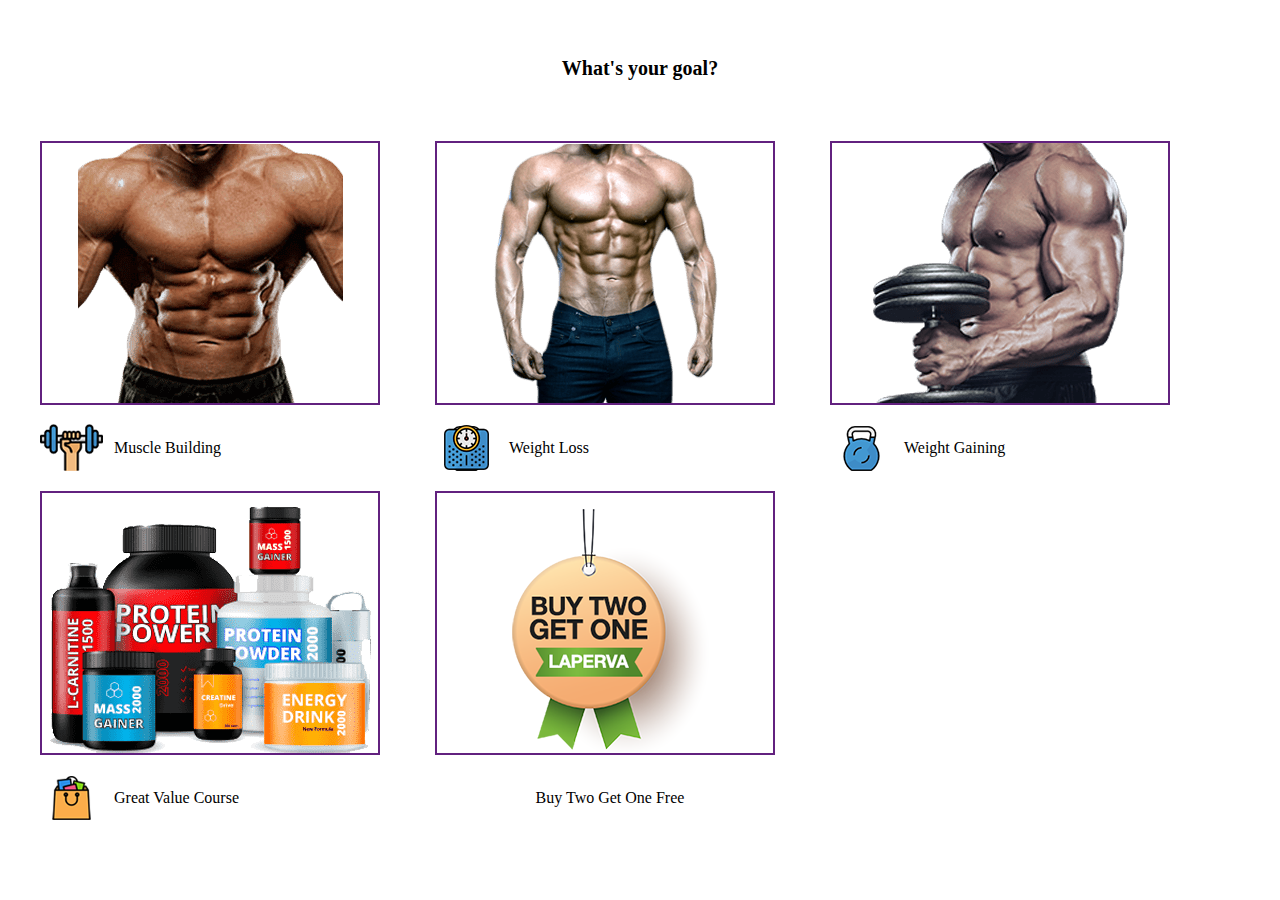
<file: index.html>
<!DOCTYPE html>
<html lang="en">

<head>
    <meta charset="UTF-8">
    <meta name="viewport" content="width=device-width, initial-scale=1.0">
    <link rel="stylesheet" href="style.css">
    <title>Jacked Nutrition</title>
</head>

<body>
    <div class="main-container">
        <div class="inner-container">
            <div class="main-heading">
                <h2>What's your goal?</h2>
            </div>
            <div class="main-body">
                <div class="card-box">
                    <div href="/combo.html" class="image-dev">
                        <a href="/combo.html">
                            <img src="images/1.png" alt="img" />
                        </a>
                    </div>

                    <div class="icon-dev">
                        <img src="images/icon-muscle-building.png" alt="img" />
                        <a href="/combo.html">Muscle Building </a>
                    </div>

                </div>

                <div class="card-box">
                    <div href="/combo.html" class="image-dev">
                        <a href="/combo.html">
                            <img src="images/2.png" alt="img" />
                        </a>
                    </div>

                    <div class="icon-dev">
                        <img src="images/icon-weight-losing.png" alt="img" />
                        <a href="/combo.html">Weight Loss </a>
                    </div>

                </div>

                <div class="card-box">
                    <div href="/combo.html" class="image-dev">
                        <a href="/combo.html">
                            <img src="images/31.png" alt="img" />
                        </a>
                    </div>

                    <div class="icon-dev">
                        <img src="images/icon-weight-gaining.png" alt="img" />
                        <a href="/combo.html">Weight Gaining </a>
                    </div>

                </div>

                <div class="card-box">
                    <div href="/combo.html" class="image-dev">
                        <a href="/combo.html">
                            <img src="images/protein_great_saver.png" alt="img" />
                        </a>
                    </div>

                    <div class="icon-dev">
                        <img src="images/rararar2.png" alt="img" />
                        <a href="/combo.html">Great Value Course </a>
                    </div>

                </div>

                <div class="card-box">
                    <div href="/combo.html" class="image-dev">
                        <a href="/combo.html">
                            <img src="images/300001.png" alt="img" />
                        </a>
                    </div>

                    <div class="icon-dev">
                        <a href="/combo.html" class="get-one">Buy Two Get One Free </a>
                    </div>

                </div>
            </div>
        </div>
</body>

</html>
</file>
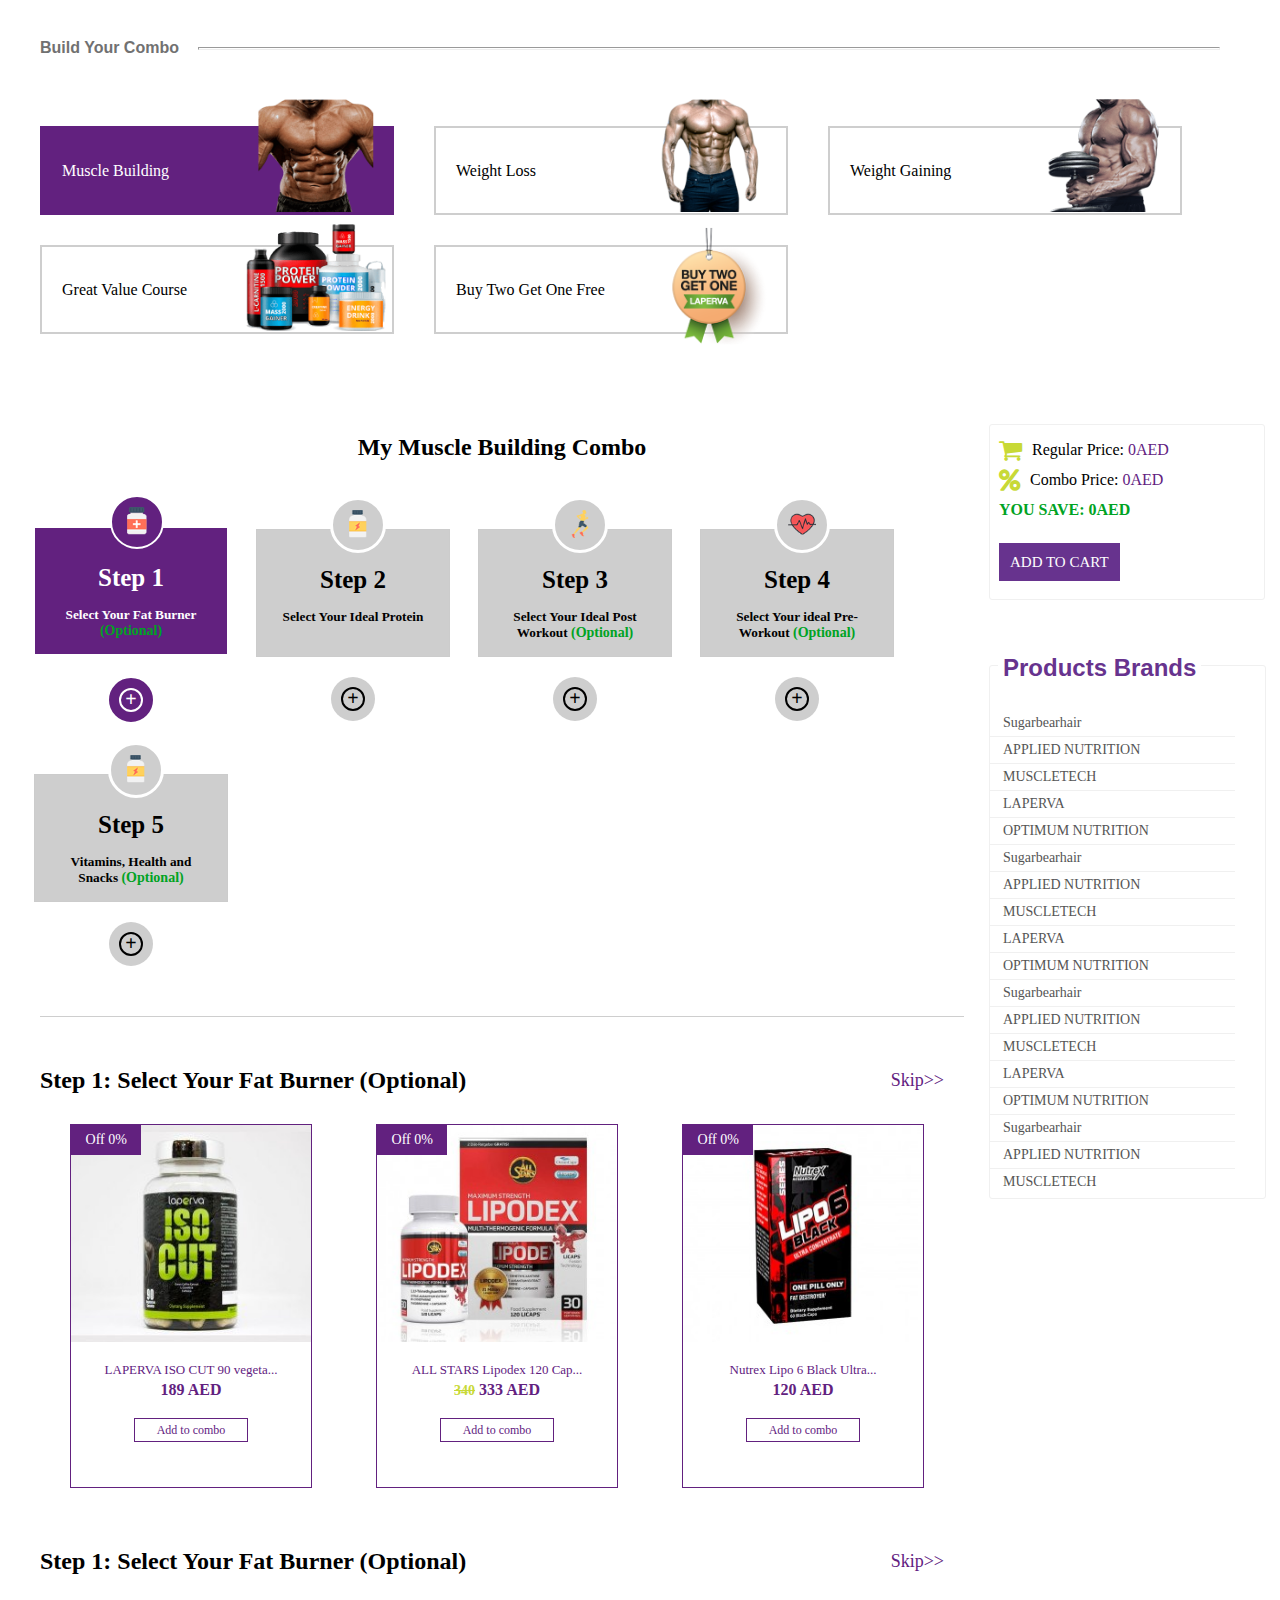
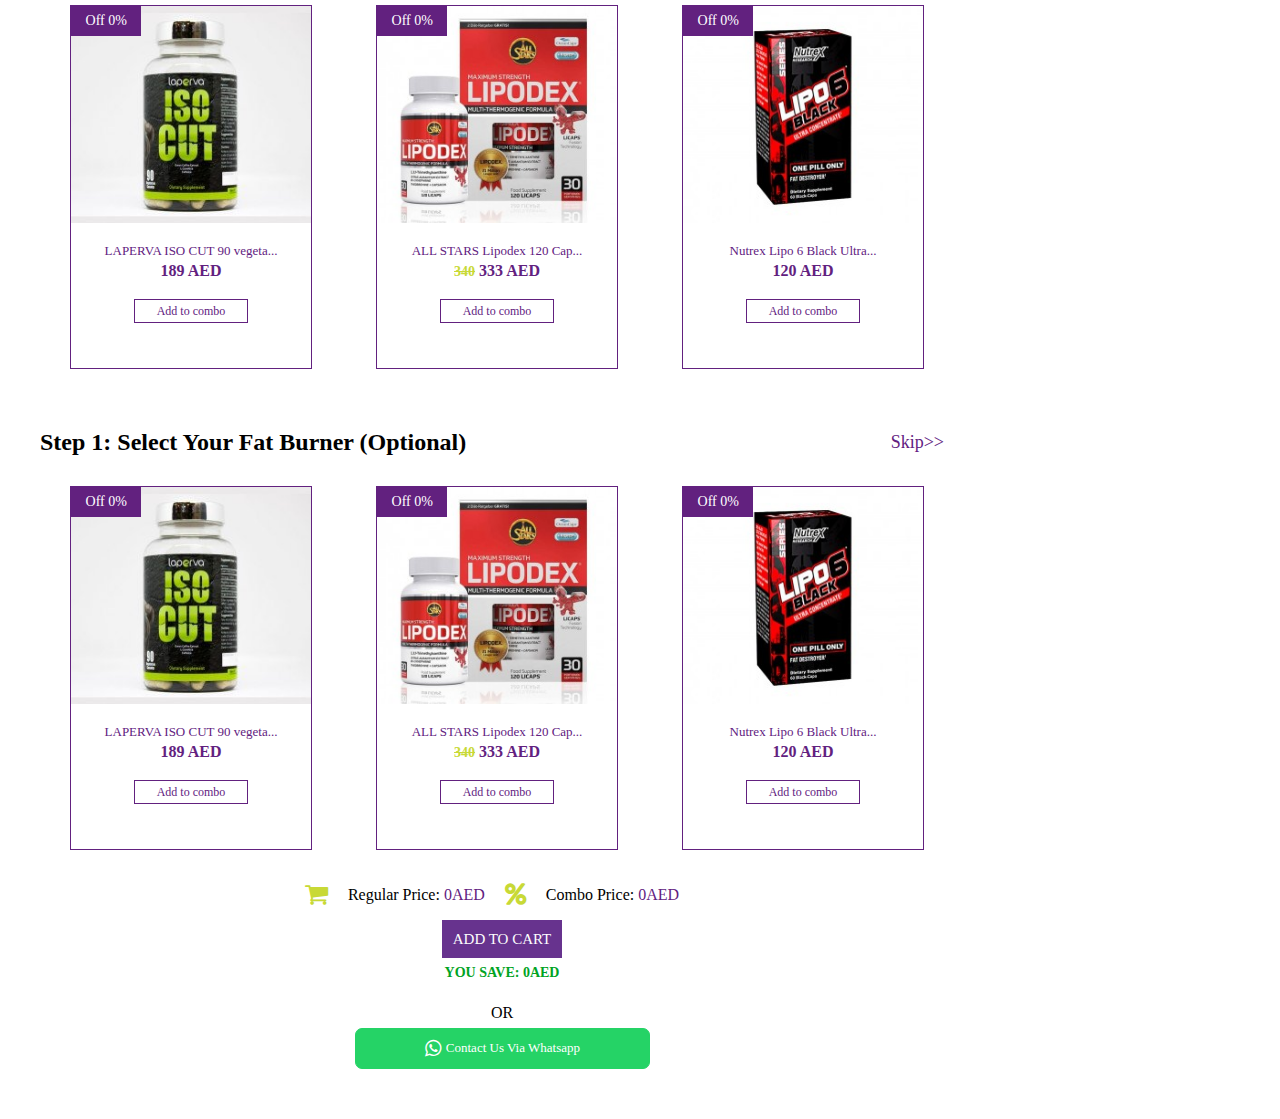
<file: combo.html>
<!DOCTYPE html>
<html lang="en">

<head>
    <meta charset="UTF-8">
    <meta name="viewport" content="width=device-width, initial-scale=1.0">
    <link rel="stylesheet" href="style.css">
    <link rel="stylesheet" href="https://cdnjs.cloudflare.com/ajax/libs/font-awesome/4.7.0/css/font-awesome.min.css">
    <title>Combo</title>
</head>

<body>
    <section class="combo-container">
        <div class="combo-inner-container">
            <div class="combo-heading">
                <h2>Build Your Combo</h2>
                <hr/>
            </div>
            <div class="combo-options">
                <div class="combo-box active">
                    <a href="#">
                        <p>Muscle Building</p>
                        <div class="box-img">
                            <img src="images/1.png" alt="img" />
                        </div>
                    </a>
                </div>
                <div class="combo-box">
                    <a href="#">
                        <p>Weight Loss</p>
                        <div class="box-img">
                            <img src="images/2.png" alt="img" />
                        </div>
                    </a>
                </div>
                <div class="combo-box">
                    <a href="#">
                        <p>Weight Gaining</p>
                        <div class="box-img">
                            <img src="images/31.png" alt="img" />
                        </div>
                    </a>
                </div>
                <div class="combo-box">
                    <a href="#">
                        <p>Great Value Course</p>
                        <div class="box-img">
                            <img src="images/protein_great_saver.png" alt="img" />
                        </div>
                    </a>
                </div>
                <div class="combo-box">
                    <a href="#">
                        <p>Buy Two Get One Free</p>
                        <div class="box-img">
                            <img src="images/300001.png" alt="img" />
                        </div>
                    </a>
                </div>
            </div>
    </section>
   <div class="main-container-combo">
   <div class="left-container">
            <!-- steps section start  -->
    <section class="step-container">
        <div class="step-inner">
            <div class="step-heading">
                <h2>My Muscle Building Combo</h2>
            </div>
            <div class="step-main">
                <div class="steps active">
                    <div class="step-box ">
                        <div class="step-img">
                            <img src="images/icon1.png" alt="img" />
                        </div>
                        <h3>Step 1</h3>
                        <p>Select Your Fat Burner <span>(Optional)</span></p>
                    </div>
                    <div class="plus-icon">
                        <span>+</span>
                    </div>
                </div>
                <div class="steps">
                    <div class="step-box">
                        <div class="step-img">
                            <img src="images/icon2.png" alt="img" />
                        </div>
                        <h3>Step 2</h3>
                        <p>Select Your Ideal Protein</p>
                    </div>
                    <div class="plus-icon">
                        <span>+</span>
                    </div>
                </div>
                <div class="steps">
                    <div class="step-box">
                        <div class="step-img">
                            <img src="images/icon3.png" alt="img" />
                        </div>
                        <h3>Step 3</h3>
                        <p>Select Your Ideal Post Workout <span>(Optional)</span></p>
                    </div>
                    <div class="plus-icon">
                        <span>+</span>
                    </div>
                </div>
                <div class="steps">
                    <div class="step-box">
                        <div class="step-img">
                            <img src="images/icon4.png" alt="img" />
                        </div>
                        <h3>Step 4</h3>
                        <p>Select Your ideal Pre-Workout <span>(Optional)</span></p>
                    </div>
                    <div class="plus-icon">
                        <span>+</span>
                    </div>
                </div>
                <div class="steps">
                    <div class="step-box">
                        <div class="step-img">
                            <img src="images/icon2.png" alt="img" />
                        </div>
                        <h3>Step 5</h3>
                        <p>Vitamins, Health and Snacks <span>(Optional)</span></p>
                    </div>
                    <div class="plus-icon">
                        <span>+</span>
                    </div>
                </div>
            </div>
        </div>
    </section>
    <!-- steps section start  -->

    <!-- select section start -->

    <section class="select-container">
        <div class="select-inner">
            <div class="select-head">
                <h2>Step 1: Select Your Fat Burner (Optional)</h2>
                <a href="#">Skip>></a>
            </div>
            <div class="select-main">
                <div class="select-box">
                    <div class="discount-offer">
                        <span>Off 0% </span>
                    </div>
                    <div class="select-img">
                        <img src="images/iso_cut.jpg" alt="img" />
                    </div>
                    <div class="select-text">
                        <a href="#">  LAPERVA ISO CUT 90 vegeta...</a>
                        <h3>
                            <a href="#"> 189 AED</a>
                        </h3>
                        <div class="select-btn">
                            <a href="#"> Add to combo </a>
                        </div>
                    </div>
                </div>
                <div class="select-box">
                    <div class="discount-offer">
                        <span>Off 0% </span>
                    </div>
                    <div class="select-img">
                        <img src="images/lipodex.jpg" alt="img" />
                    </div>
                    <div class="select-text">
                        <a href="#"> ALL STARS Lipodex 120 Cap...</a>
                        <h3>
                            <a href="#"> <span>340</span> 333 AED</a>
                        </h3>
                        <div class="select-btn">
                            <a href="#"> Add to combo </a>
                        </div>
                    </div>
                </div>
                <div class="select-box">
                    <div class="discount-offer">
                        <span>Off 0% </span>
                    </div>
                    <div class="select-img">
                        <img src="images/blck.jpg" alt="img" />
                    </div>
                    <div class="select-text">
                        <a href="#">  Nutrex Lipo 6 Black Ultra...</a>
                        <h3>
                            <a href="#"> 120 AED</a>
                        </h3>
                        <div class="select-btn">
                            <a href="#"> Add to combo </a>
                        </div>
                    </div>
                </div>
               
            </div>
        </div>
    </section>
    <!-- select section end -->
       <!-- select section start -->

       <section class="select-container">
        <div class="select-inner">
            <div class="select-head">
                <h2>Step 1: Select Your Fat Burner (Optional)</h2>
                <a href="#">Skip>></a>
            </div>
            <div class="select-main">
                <div class="select-box">
                    <div class="discount-offer">
                        <span>Off 0% </span>
                    </div>
                    <div class="select-img">
                        <img src="images/iso_cut.jpg" alt="img" />
                    </div>
                    <div class="select-text">
                        <a href="#">  LAPERVA ISO CUT 90 vegeta...</a>
                        <h3>
                            <a href="#"> 189 AED</a>
                        </h3>
                        <div class="select-btn">
                            <a href="#"> Add to combo </a>
                        </div>
                    </div>
                </div>
                <div class="select-box">
                    <div class="discount-offer">
                        <span>Off 0% </span>
                    </div>
                    <div class="select-img">
                        <img src="images/lipodex.jpg" alt="img" />
                    </div>
                    <div class="select-text">
                        <a href="#"> ALL STARS Lipodex 120 Cap...</a>
                        <h3>
                            <a href="#"> <span>340</span> 333 AED</a>
                        </h3>
                        <div class="select-btn">
                            <a href="#"> Add to combo </a>
                        </div>
                    </div>
                </div>
                <div class="select-box">
                    <div class="discount-offer">
                        <span>Off 0% </span>
                    </div>
                    <div class="select-img">
                        <img src="images/blck.jpg" alt="img" />
                    </div>
                    <div class="select-text">
                        <a href="#">  Nutrex Lipo 6 Black Ultra...</a>
                        <h3>
                            <a href="#"> 120 AED</a>
                        </h3>
                        <div class="select-btn">
                            <a href="#"> Add to combo </a>
                        </div>
                    </div>
                </div>
               
            </div>
        </div>
    </section>
    <!-- select section end -->
       <!-- select section start -->

       <section class="select-container">
        <div class="select-inner">
            <div class="select-head">
                <h2>Step 1: Select Your Fat Burner (Optional)</h2>
                <a href="#">Skip>></a>
            </div>
            <div class="select-main">
                <div class="select-box">
                    <div class="discount-offer">
                        <span>Off 0% </span>
                    </div>
                    <div class="select-img">
                        <img src="images/iso_cut.jpg" alt="img" />
                    </div>
                    <div class="select-text">
                        <a href="#">  LAPERVA ISO CUT 90 vegeta...</a>
                        <h3>
                            <a href="#"> 189 AED</a>
                        </h3>
                        <div class="select-btn">
                            <a href="#"> Add to combo </a>
                        </div>
                    </div>
                </div>
                <div class="select-box">
                    <div class="discount-offer">
                        <span>Off 0% </span>
                    </div>
                    <div class="select-img">
                        <img src="images/lipodex.jpg" alt="img" />
                    </div>
                    <div class="select-text">
                        <a href="#"> ALL STARS Lipodex 120 Cap...</a>
                        <h3>
                            <a href="#"> <span>340</span> 333 AED</a>
                        </h3>
                        <div class="select-btn">
                            <a href="#"> Add to combo </a>
                        </div>
                    </div>
                </div>
                <div class="select-box">
                    <div class="discount-offer">
                        <span>Off 0% </span>
                    </div>
                    <div class="select-img">
                        <img src="images/blck.jpg" alt="img" />
                    </div>
                    <div class="select-text">
                        <a href="#">  Nutrex Lipo 6 Black Ultra...</a>
                        <h3>
                            <a href="#"> 120 AED</a>
                        </h3>
                        <div class="select-btn">
                            <a href="#"> Add to combo </a>
                        </div>
                    </div>
                </div>
               
            </div>
        </div>
    </section>
    <!-- select section end -->
    <!-- Price section start -->
    <section class="price-container">
        <div class="price-inner">
            <div class="price">
                <div class="regular-price">
                    <i class="fa fa-shopping-cart" aria-hidden="true"></i>
                    <p>Regular Price: <span> 0AED </span></p>
                </div>
                <div class="regular-price">
                    <i class="fa fa-percent" aria-hidden="true"></i>
                    <p>Combo Price: <span> 0AED </span></p>
                </div>
            </div>
            <div class="price-btn">
                <a href="#">Add to cart</a>
                <p>YOU SAVE: 0AED</p>
            </div>
            <p>OR</p>
            <div class="whatsapp-btn">
                <a href="#"> <i class="fa fa-whatsapp" aria-hidden="true"></i> Contact us via whatsapp</a>
            </div>
        </div>
    </section>
    <!-- Price section end -->
   </div>
    <div class="right-side-bar">
      <div class="right-inner">
        <section class="price-container">
            <div class="price-inner side-bar-inner">
                <div class="price right-price">
                    <div class="regular-price">
                        <i class="fa fa-shopping-cart" aria-hidden="true"></i>
                        <p>Regular Price: <span> 0AED </span></p>
                    </div>
                    <div class="regular-price">
                        <i class="fa fa-percent" aria-hidden="true"></i>
                        <p>Combo Price: <span> 0AED </span></p>
                       
                    </div>
                    <p class="side-p">YOU SAVE: 0AED</p>
                </div>
                <div class="price-btn">
                    <a href="#">Add to cart</a> 
                </div>
            </div>
        </section>
        <section class="side-brand">
            <div class="brand-head">
                <h2>Products Brands</h2>
            </div>
            <div class="right-nav">
               <div class="inner-nav">
               <div>
                <ul>
                    <li><a href="#">Sugarbearhair</a></li>
                    <li><a href="#">APPLIED NUTRITION</a></li>
                    <li><a href="#">MUSCLETECH</a></li>
                    <li><a href="#">LAPERVA</a></li>
                    <li><a href="#">OPTIMUM NUTRITION</a></li>
                    <li><a href="#">Sugarbearhair</a></li>
                    <li><a href="#">APPLIED NUTRITION</a></li>
                    <li><a href="#">MUSCLETECH</a></li>
                    <li><a href="#">LAPERVA</a></li>
                    <li><a href="#">OPTIMUM NUTRITION</a></li>
                    <li><a href="#">Sugarbearhair</a></li>
                    <li><a href="#">APPLIED NUTRITION</a></li>
                    <li><a href="#">MUSCLETECH</a></li>
                    <li><a href="#">LAPERVA</a></li>
                    <li><a href="#">OPTIMUM NUTRITION</a></li>
                    <li><a href="#">Sugarbearhair</a></li>
                    <li><a href="#">APPLIED NUTRITION</a></li>
                    <li><a href="#">MUSCLETECH</a></li>
                    <li><a href="#">LAPERVA</a></li>
                    <li><a href="#">OPTIMUM NUTRITION</a></li>
                    <li><a href="#">Sugarbearhair</a></li>
                    <li><a href="#">APPLIED NUTRITION</a></li>
                    <li><a href="#">MUSCLETECH</a></li>
                    <li><a href="#">LAPERVA</a></li>
                    <li><a href="#">OPTIMUM NUTRITION</a></li>
                </ul>
               </div>
               </div>
            </div>

        </section>
      </div>
    </div>
   </div>
</body>

</html>
</body>

</html>
</file>
<file: style.css>
body {
    margin: 0;
    padding: 0;
}

a {
    text-decoration: none;
    color: inherit;
}

.main-container {
    width: 100%;
    display: flex;
    justify-content: center;
}

.main-container .inner-container {
    width: 1200px;
}

.main-container .inner-container .main-heading {
    display: flex;
    justify-content: center;
    align-items: center;
}

.main-container .inner-container .main-heading h2 {
    padding: 40px;
    padding-bottom: 45px;
    font-size: 20px;
    text-align: center
}

.main-container .inner-container .main-body {
    display: flex;
    justify-content: flex-start;
    align-items: center;
    flex-wrap: wrap;
}

.main-container .inner-container .main-body .card-box {
    width: 340px;
    margin-right: 55px;
}

.main-container .inner-container .main-body .card-box .image-dev:hover {
    border: 2px solid #c8d936;
}

.main-container .inner-container .main-body .card-box .image-dev {
    padding: 5px;
    border: 2px solid #62217f;
    position: relative;
    padding-bottom: 0px;
    height: 255px;
}

.main-container .inner-container .main-body .card-box .image-dev img {
    position: absolute;
    top: -40px;
}

.main-container .inner-container .main-body .card-box .icon-dev a {
    font-size: 16px;
    color: #000;
    padding-left: 10px;
}

.main-container .inner-container .main-body .card-box .icon-dev a:hover {
    font-weight: bold;
}

.main-container .inner-container .main-body .card-box .icon-dev {
    display: flex;
    justify-content: flex-start;
    align-items: center;
    height: 46px;
    padding: 20px 0px;
}

.get-one {
    text-align: center;
    width: 100%;
}


/* ==================================combo page start=========================== */

.combo-container {
    display: flex;
    justify-content: center;
}

.combo-inner-container {
    width: 1200px;
}

.combo-heading {
    display: flex;
    align-items: center;
}

.combo-heading h2 {
    color: #717171;
    font-size: 16px;
    font-family: 'Roboto', sans-serif;
    margin-bottom: 40px;
    line-height: 16px;
    margin-top: 40px;
    text-transform: capitalize;
}

.combo-heading hr {
    height: 1px;
    width: 85%;
}

.combo-options {
    display: flex;
    flex-wrap: wrap;
    align-items: center;
}

.combo-options .combo-box {
    cursor: pointer;
    position: relative;
    height: 80px;
    padding: 5px;
    padding-bottom: 0px;
    border: 2px solid #cecece;
    margin-top: 30px;
    width: 340px;
    margin-right: 40px;
}

.combo-options .combo-box:hover {
    border: 2px solid #c8d936;
}

.combo-options .active {
    background: #62217f;
    border: 2px solid #62217f;
}

.combo-options .active:hover {
    border: 2px solid #62217f;
}

.combo-options .active p {
    color: #fff!important;
}

.combo-options .combo-box p {
    line-height: 75px;
    font-size: 16px;
    color: #000;
    padding-left: 15px;
    margin: 0;
}

.combo-options .combo-box .box-img img {
    width: 41%;
    top: -46px;
    position: absolute;
    right: 4px;
}


/* steps section start */

.step-container {
    display: flex;
    justify-content: center;
}

.step-container .step-inner {
    width: 1200px;
    padding-top: 30px;
    border-bottom: 1px solid #cecece;
}

.step-container .step-inner .step-heading {
    width: 100%;
    display: flex;
    justify-content: center;
    align-items: center;
    margin-bottom: 45px;
}

.step-container .step-inner .step-heading h2 {
    text-align: center;
}

.step-main {
    display: flex;
    align-items: center;
    flex-wrap: wrap;
}

.step-main .steps {
    cursor: pointer;
    margin-right: 40px;
    margin-bottom: 50px;
    color: #000;
    width: 182px;
    display: flex;
    flex-direction: column;
    align-items: center;
}

.step-main .active .step-box,
.step-main .active .step-img,
.step-main .active .plus-icon,
.active .plus-icon>span {
    background: #62217f!important;
    color: #fff!important;
    border: 2px solid #fff!important;
}

.step-main .steps .step-box {
    width: 152px;
    position: relative;
    padding: 36px 20px 20px 20px;
    height: 70px;
    text-align: center;
    border: 1px solid #ccc;
    background: #cecece;
}

.step-main .steps .step-box .step-img {
    border-radius: 50%;
    position: absolute;
    background: #cecece;
    padding: 10px;
    top: -33px;
    width: 30px;
    height: 30px;
    right: 33%;
    border: 3px solid #fff;
}

.step-main .steps .step-box .step-img img {
    width: 28px;
}

.step-main .steps .step-box h3 {
    font-size: 25px;
    font-weight: bold;
    margin: 0 0 15px 0;
}

.step-main .steps .step-box p {
    margin: 0;
    font-size: 0.83em;
    font-weight: bold;
}

.step-main .steps .step-box p span {
    font-size: 14px;
    color: #00a323;
}

.step-main .steps .plus-icon {
    padding: 7px;
    border-radius: 50%;
    background: #cecece;
    width: 30px;
    height: 30px;
    text-align: center;
    margin-top: 20px;
    display: flex;
    justify-content: center;
    align-items: center;
}

.step-main .steps .plus-icon span {
    border: 2px solid #000;
    border-radius: 50%;
    width: 20px;
    height: 20px;
    font-size: 20px;
    font-weight: bold;
    display: flex;
    justify-content: center;
    align-items: center;
}


/* steps section end */


/* select section start  */

.select-container {
    width: 100%;
    margin-top: 30px;
    display: flex;
    justify-content: center;
}

.select-container .select-inner {
    width: 1200px;
}

.select-container .select-inner .select-head {
    display: flex;
    justify-content: space-between;
    align-items: center;
    padding: 20px 0;
}

.select-container .select-inner .select-head h2 {
    margin: 0;
}

.select-container .select-inner .select-head a {
    font-size: 18px;
    float: right;
    color: #62217f;
    cursor: pointer;
    padding-right: 20px;
}

.select-main {
    display: flex;
    justify-content: space-between;
    align-items: center;
    flex-wrap: wrap;
    padding: 10px 30px;
}

.select-main .select-box {
    width: 240px;
    height: 362px;
    border: 1px solid #62217f;
    display: flex;
    flex-direction: column;
    align-items: center;
    position: relative;
    margin-right: 10px;
}

.select-main .select-box .discount-offer {
    background: #62217f;
    width: 26%;
    position: absolute;
    left: 0;
    padding: 0px 4px;
    text-align: center;
}

.select-main .select-box .discount-offer span {
    color: #fff;
    font-size: 14px;
    line-height: 30px;
}

.select-main .select-box .select-img {
    height: 217px;
    margin-bottom: 20px;
}

.select-main .select-box .select-img img {
    height: 100%;
    width: 100%;
}

.select-main .select-box .select-text {
    display: flex;
    flex-direction: column;
    align-items: center;
}

.select-main .select-box .select-text a {
    color: #62217f;
    font-size: 13px;
    text-align: center;
}

.select-main .select-box .select-text h3 {
    margin: 0;
}

.select-main .select-box .select-text h3 a {
    font-size: 16px;
    color: #62217f;
    text-align: center;
    font-weight: bold;
}

.select-main .select-box .select-text h3 span {
    color: #c8d936;
    text-decoration: line-through;
    font-size: 14px;
}

.select-main .select-box .select-text .select-btn {
    margin-top: 20px;
}

.select-main .select-box .select-text .select-btn a {
    color: #62217f;
    border: 1px solid #62217F;
    font-size: 12px;
    padding: 4px 22px;
    cursor: pointer;
}


/* select section end  */


/* Price section start  */

.price-container {
    display: flex;
    justify-content: center;
    padding-bottom: 50px;
}

.price-container .price-inner {
    width: 1200px;
    display: flex;
    flex-direction: column;
    align-items: center;
    justify-content: center;
}

.price-container .price-inner .price {
    display: flex;
    justify-content: center;
    align-items: center;
}

.price-container .price-inner .price .regular-price {
    display: flex;
    justify-content: center;
    align-items: center;
}

.price-container .price-inner .price .regular-price i {
    color: #c8d936;
    font-size: 25px;
}

.price-container .price-inner .price .regular-price p {
    text-align: center;
    line-height: 30px;
    margin: 20px;
    border: 0px;
}

.price-container .price-inner .price .regular-price p span {
    color: #62217f;
}

.price-container .price-inner .price-btn {}

.price-container .price-inner .price-btn a {
    padding: 11px;
    font-size: 15px;
    margin-right: 0px;
    background: #67338e;
    border: medium none;
    color: #fefefe;
    text-transform: uppercase;
}

.price-container .price-inner .price-btn a:hover {
    background: #c8d936;
}

.price-container .price-inner .price-btn p {
    font-weight: bold;
    color: #00a323;
    font-size: 14px;
    margin: 10px 0px;
}

.price-container .price-inner p {
    margin: 0;
    font-size: 16px;
    text-align: center;
    line-height: 30px;
}

.price-container .price-inner .whatsapp-btn {
    width: 100% !important;
    max-width: 295px;
}

.price-container .price-inner .whatsapp-btn a i {
    font-size: 1.2rem;
    color: #fff;
    margin-right: 5px;
}

.price-container .price-inner .whatsapp-btn a {
    background-color: rgb(37, 211, 102) !important;
    color: #fff !important;
    font-size: 13px;
    text-transform: capitalize;
    border: 1px solid rgb(37, 211, 102);
    width: 99.6%;
    display: inline-block;
    text-align: center;
    padding: 10px 0;
    border-radius: 7px;
    margin: 0 !important;
    display: flex;
    justify-content: center;
    align-items: center;
}

.price-container .price-inner .whatsapp-btn a:hover {
    border: 1px solid #67338e;
}

.main-container-combo{
    display: flex;
    justify-content: center;
    width: 1200px;
    margin: 0 auto;
    padding-top: 50px;
}
.left-container{
    width: 77%;
    padding: 0 25px;
}
.right-side-bar{
 width: 23%;
 padding-top: 40px;
}
.side-bar-inner{
    align-items: flex-start!important;
    line-height: 33px;
    margin-bottom: 15px;
    font-size: 16px;
    border: 1px solid #f0f0f0;
    padding: 10px 9px 20px 9px;
    border-radius: 3px;
}
.right-price{
    flex-direction: column;
    margin-bottom: 20px;
    justify-content: flex-start;
    align-items: flex-start!important;
}
.right-price .regular-price p{
 margin: 0 10px!important;
 text-align: left;
 
}
.side-p{
    font-weight: bold;
    color: #00a323;
    font-size: 14px;
    margin: 10px 0px;
}
.right-price .regular-price{
    justify-content: flex-start!important;
}
.side-brand{
    width: 99.7%;
    float: left;
    border: 1px solid #f0f0f0;
    border-radius: 3px;
    margin-bottom: 38px;
}
.side-brand .brand-head{
    font-size: 16px;
    color: #67338e;
    font-family: "Roboto", sans-serif;
    text-transform: capitalize;
    width: 100%;
    float: left;
}
.side-brand .brand-head h2{
    padding: 0 5px;
    background: #ffffff;
    margin: -12px 0 12px 8px;
    float: left;
}
.side-brand .right-nav{
    height: 500px;
    width: 100%;
    display: inline-block;
    overflow: hidden;
}
.side-brand .right-nav .inner-nav{
    position: relative;
    overflow: hidden;
    height: 100%;
    max-width: 100%;
    outline: none;
    direction: ltr;
}
.side-brand .right-nav .inner-nav>div{
    position: relative;
    top: 0px;
    left: 0px;
    margin-right: 30px;
    overflow: hidden;
    width: auto;
    height: auto;
}
.side-brand .right-nav ul{
    padding: 0;
    width: 100%;
    float: left;
}
.side-brand .right-nav ul li{
    list-style: none;
    display: inline-block;
    width: 100%;
    border-bottom: 1px solid #f0f0f0;
    position: relative;
}
.side-brand .right-nav ul li a{
    text-transform: capitalize;
    display: block;
    padding: 5px 13px;
    color: #555555;
    font-size: 14px;
}
/* Price section end  */
</file>
